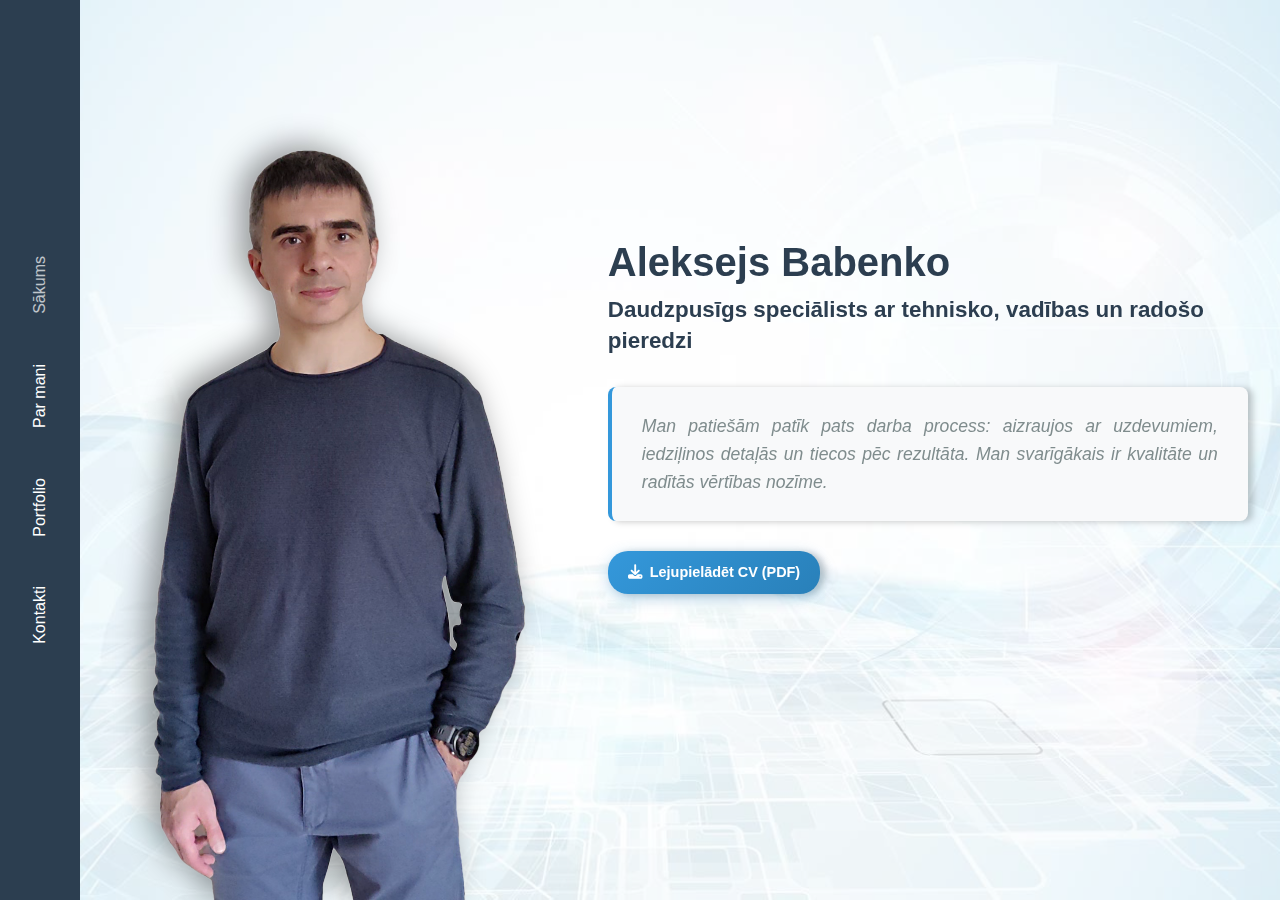
<file: index.html>
<!DOCTYPE html>
<html lang="lv">

<head>
    <meta charset="UTF-8">
    <meta name="viewport" content="width=device-width, initial-scale=1.0">
    <title>Aleksejs Babenko | Portfolio</title>
    <link rel="icon" type="image/x-icon" href="assets/images/favicon.ico">
    <link rel="stylesheet" href="../css/styles.css">
    <link rel="stylesheet" href="../css/portfolio.css">
    <link rel="stylesheet" href="https://cdnjs.cloudflare.com/ajax/libs/font-awesome/6.4.0/css/all.min.css">
</head>

<body>
    <!-- Side Navigation Menu -->
    <nav class="side-nav">
        <ul>
            <li><a href="#home" class="nav-link active" data-section="home" data-i18n="nav.home">Sākums</a></li>
            <li><a href="#about" class="nav-link" data-section="about" data-i18n="nav.about">Par mani</a></li>
            <li><a href="#portfolio" class="nav-link" data-section="portfolio" data-i18n="nav.portfolio">Portfolio</a>
            </li>
            <li><a href="#contact" class="nav-link" data-section="contact" data-i18n="nav.contact">Kontakti</a></li>
        </ul>

        <!-- Language Switcher -->
        <div class="language-switcher">
            <button class="lang-btn" data-lang="lv">LV</button>
            <button class="lang-btn" data-lang="en">EN</button>
            <button class="lang-btn" data-lang="ru">RU</button>
        </div>
    </nav>

    <!-- Main Content -->
    <main class="content">
        <!-- Section: Home -->
        <section id="home" class="section active">
            <div class="alex">
                <div class="alex-video-container">
                    <!-- <img src="assets/images/mycontour.png" class="contour-image" id="contour-image"> -->
                    <video class="alex-video" id="video-player" preload="auto" muted playsinline>
                        <source src="assets/videos/myvideo.webm" type="video/webm">
                    </video>
                    <!-- <img src="assets/images/myphoto2.png" class="alex-image" id="foto2"> -->
                </div>
                <div class="alex-content">
                    <h1 data-i18n="home.name">Aleksejs Babenko</h1>
                    <h2 class="main-subtitle" data-i18n="home.mainTitle">Daudzpusīgs speciālists ar tehnisko, vadības un
                        radošo pieredzi</h2>
                    <div class="personal-quote" data-i18n="home.description">Man patiešām patīk pats darba process:
                        aizraujos ar uzdevumiem, iedziļinos detaļās un tiecos pēc rezultāta. Man svarīgākais ir
                        kvalitāte un radītās vērtības nozīme.</div>
                    <div class="alex-actions">
                        <a href="assets/cv/Aleksejs_Babenko_CV.pdf" download class="download-btn">
                            <i class="fas fa-download"></i>
                            <span data-i18n="home.downloadCV">Lejupielādēt CV (PDF)</span>
                        </a>
                    </div>
                </div>
            </div>
        </section>

        <!-- Section: About Me -->
        <section id="about" class="section">
            <!-- Tabs for all sections -->
            <div class="about-tabs-container">
                <nav class="about-tabs-nav">
                    <button class="about-tab-btn active" data-tab="work">
                        <i class="fas fa-briefcase"></i>
                        <span>Darbs</span>
                    </button>

                    <button class="about-tab-btn" data-tab="education">
                        <i class="fas fa-graduation-cap"></i>
                        <span>Izglītība</span>
                    </button>

                    <button class="about-tab-btn" data-tab="languages">
                        <i class="fas fa-language"></i>
                        <span>Valodu prasmes</span>
                    </button>

                    <button class="about-tab-btn" data-tab="skills">
                        <i class="fas fa-cogs"></i>
                        <span>Citas prasmes</span>
                    </button>

                    <button class="about-tab-btn" data-tab="interests">
                        <i class="fas fa-heart"></i>
                        <span>Hobiji un intereses</span>
                    </button>
                </nav>

                <div class="about-tabs-content">
                    <!-- Tab: Work Experience -->
                    <div id="work-tab" class="about-tab-pane active">
                        <div class="experience-list" id="experience-cards">
                            <!-- Content will be loaded from JSON -->
                        </div>
                    </div>

                    <!-- Tab: Education -->
                    <div id="education-tab" class="about-tab-pane">
                        <div class="education-section">
                            <div id="education-list">
                                <!-- Content will be loaded from JSON -->
                            </div>
                        </div>
                    </div>

                    <!-- Tab: Languages -->
                    <div id="languages-tab" class="about-tab-pane">
                        <div class="language-bars" id="languages-list">
                            <!-- Content will be loaded from JSON -->
                        </div>
                    </div>

                    <!-- Tab: Other Skills -->
                    <div id="skills-tab" class="about-tab-pane">
                        <div id="skills-list">
                            <div class="skills-sidebar-layout">
                                <div class="skills-categories-sidebar">
                                    <button class="skill-category-btn active"
                                        data-category="Vadības un komunikācijas prasmes">
                                        <i class="fas fa-users-cog"></i>
                                        <span>Vadības un komunikācijas prasmes</span>
                                    </button>

                                    <button class="skill-category-btn" data-category="Datorprasmes">
                                        <i class="fas fa-laptop-code"></i>
                                        <span>Datorprasmes</span>
                                    </button>

                                    <button class="skill-category-btn" data-category="Tehniskās prasmes">
                                        <i class="fas fa-tools"></i>
                                        <span>Tehniskās prasmes</span>
                                    </button>

                                    <button class="skill-category-btn" data-category="Poligrāfijas prasmes">
                                        <i class="fas fa-print"></i>
                                        <span>Poligrāfijas prasmes</span>
                                    </button>

                                    <button class="skill-category-btn" data-category="Datorgrafika un dizains">
                                        <i class="fas fa-palette"></i>
                                        <span>Datorgrafika un dizains</span>
                                    </button>

                                    <button class="skill-category-btn" data-category="Papildu informācija">
                                        <i class="fas fa-info-circle"></i>
                                        <span>Papildu informācija</span>
                                    </button>
                                </div>

                                <div class="skills-content-area">
                                    <!-- Content will be loaded from JSON -->
                                </div>
                            </div>
                        </div>
                    </div>

                    <!-- Tab: Hobbies and Interests -->
                    <div id="interests-tab" class="about-tab-pane">
                        <div class="interests-container">
                            <!-- Family first -->
                            <div class="interest-single family-item">
                                <i class="fa-solid fa-people-roof interest-single-icon"></i>
                                <div class="interest-single-text">Laiks ar ģimeni</div>
                            </div>

                            <!-- Category: Sports -->
                            <div class="interest-category">
                                <h3 class="interest-category-title">Sports</h3>
                                <div class="interest-items">
                                    <div class="interest-item">
                                        <i class="fas fa-running interest-item-icon"></i>
                                        <span class="interest-item-text">Skriešana</span>
                                    </div>
                                    <div class="interest-item">
                                        <i class="fas fa-dumbbell interest-item-icon"></i>
                                        <span class="interest-item-text">Trenažieri</span>
                                    </div>
                                    <div class="interest-item">
                                        <i class="fas fa-futbol interest-item-icon"></i>
                                        <span class="interest-item-text">Futbols</span>
                                    </div>
                                </div>
                            </div>

                            <!-- Language Learning -->
                            <div class="interest-single">
                                <i class="fas fa-language interest-single-icon"></i>
                                <div class="interest-single-text">Valodu apgūšana</div>
                            </div>
                        </div>
                    </div>
                </div>
            </div>
        </section>

        <!-- Portfolio Section -->
        <section id="portfolio" class="section">
            <!-- Navigation tabs will be inserted by JavaScript -->
            <nav class="portfolio-tabs-nav"></nav>

            <!-- Portfolio grid -->
            <div class="portfolio-grid" id="projects-list"></div>
        </section>

        <!-- Section: Contacts -->
        <section id="contact" class="section">
            <div class="contact-container">
                <p class="contact-description" data-i18n="contact.description">
                    Jūs varat sazināties ar mani, izmantojot šādas metodes:
                </p>

                <div class="contact-content">
                    <!-- Contact Cards -->
                    <div class="contact-cards">
                        <div class="contact-card">
                            <div class="contact-icon">
                                <i class="fas fa-envelope"></i>
                            </div>
                            <div class="contact-info">
                                <h3>E-pasts</h3>
                                <a href="mailto:alexbob@inbox.lv" data-i18n="contact.email">alexbob@inbox.lv</a>
                            </div>
                        </div>

                        <div class="contact-card">
                            <div class="contact-icon">
                                <i class="fas fa-phone"></i>
                            </div>
                            <div class="contact-info">
                                <h3>Telefons</h3>
                                <span data-i18n="contact.phone">(+371) 29597808</span>
                            </div>
                        </div>

                        <div class="contact-card">
                            <div class="contact-icon">
                                <i class="fas fa-map-marker-alt"></i>
                            </div>
                            <div class="contact-info">
                                <h3>Vieta</h3>
                                <span data-i18n="contact.address">Rīga</span>
                            </div>
                        </div>
                    </div>

                    <!-- Contact Form -->
                    <div class="contact-form">
                        <h3><i class="fas fa-paper-plane"></i> Sūtiet man ziņu</h3>
                        <form action="https://formspree.io/f/xnngpzbz" method="POST">
                            <div class="form-group">
                                <input type="text" name="name" placeholder="Jūsu vārds" required>
                            </div>
                            <div class="form-group">
                                <input type="email" name="email" placeholder="Jūsu e-pasts" required>
                            </div>
                            <div class="form-group">
                                <textarea name="message" placeholder="Jūsu ziņa" rows="5" required></textarea>
                            </div>
                            <button type="submit" class="submit-btn">
                                <i class="fas fa-paper-plane"></i>
                                Sūtīt ziņu
                            </button>
                        </form>
                    </div>
                </div>
            </div>
        </section>
    </main>

    <script src="../js/portfolio.js"></script>
    <script src="../js/script.js"></script>
</body>

</html>
</file>
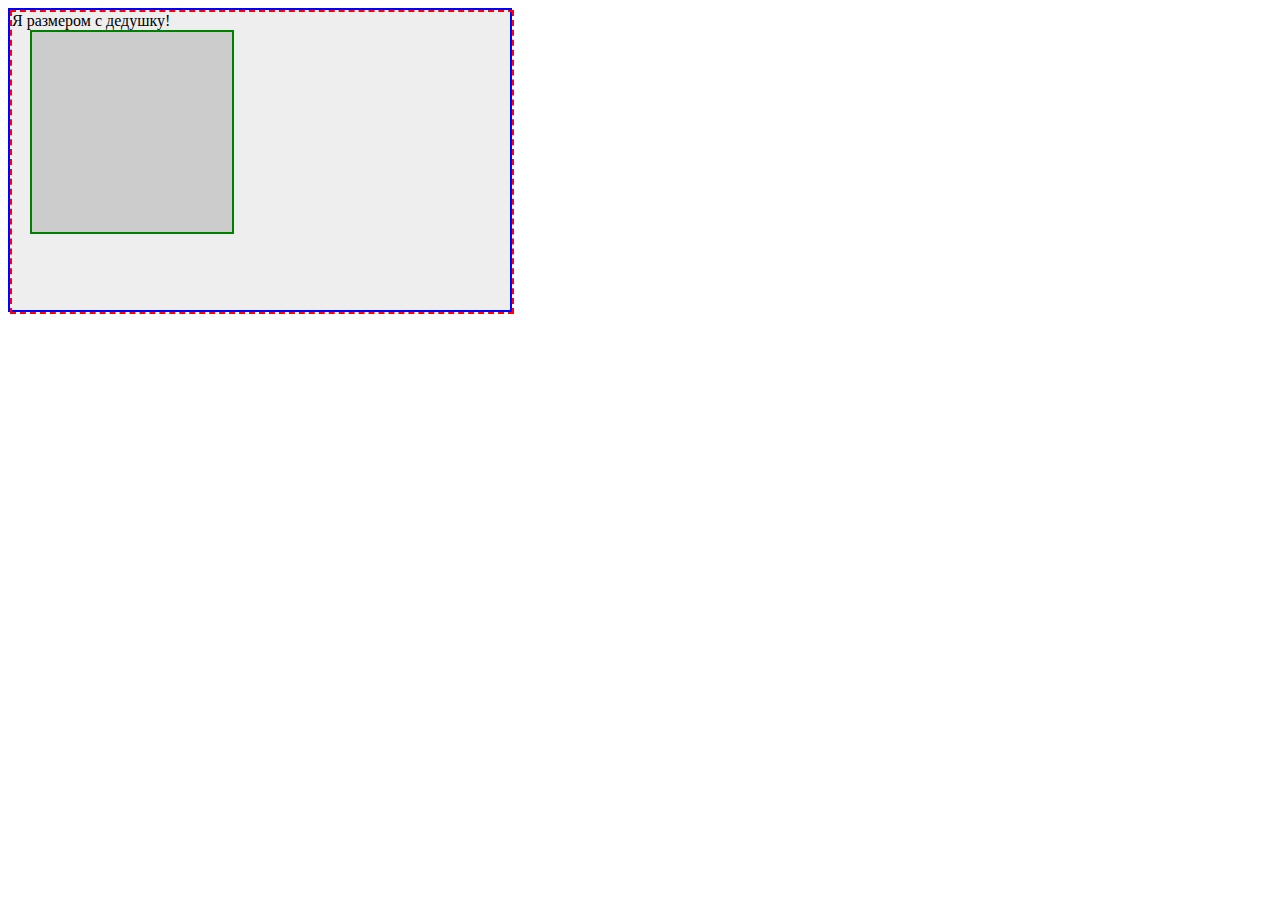
<file: tests.html>
<!DOCTYPE html>
<html lang="en">

<head>
    <meta charset="UTF-8">
    <meta name="viewport" content="width=device-width, initial-scale=1.0">
    <title>Document</title>
</head>

<body>

    <div class="grandparent" style="  background: #eee;">
        <div class="parent" style="width: 200px; height: 200px; background: #ccc;">
            <div class="child">Я размером с дедушку!</div>
        </div>
    </div>

    <style>
        .grandparent {
            height: 300px;
            width: 500px;
            position: relative;
            border: 2px solid blue;
        }

        .parent {
            /* размеры уже в инлайне */
            border: 2px solid green;
            margin: 20px;
        }

        .child {
            position: absolute;
            top: 0;
            left: 0;
            width: 100%;
            height: 100%;
            border: 2px dashed red;
        }
    </style>

</body>

</html>
</file>
<file: css/styles.css>
/* ===== GENERAL STYLES ===== */
* {
    margin: 0;
    padding: 0;
    box-sizing: border-box;
}

body {
    font-family: 'Arial', sans-serif;
    line-height: 1.6;
    color: #333;
    overflow-x: hidden;
}

/* ===== SIDE MENU ===== */
.side-nav {
    position: fixed;
    left: 0;
    top: 0;
    height: 100vh;
    width: 80px;
    background: #2c3e50;
    display: flex;
    align-items: center;
    justify-content: center;
    z-index: 1000;
}

.side-nav ul {
    list-style: none;
}

.side-nav li {
    margin: 30px 0;
}

.side-nav a {
    color: white;
    text-decoration: none;
    writing-mode: vertical-rl;
    transform: rotate(180deg);
    padding: 10px;
    display: block;
    transition: opacity 0.3s;
}

.side-nav a:hover,
.side-nav a.active {
    opacity: 0.7;
}

.language-switcher {
    display: none;
}

/* ===== MAIN CONTENT ===== */
.section {
    display: none;
    padding: 30px 50px;
    min-height: 100vh;
}

.section.active {
    display: block;
    position: relative;
}

.section>* {
    animation: fadeInUp 0.6s ease-out;
}

@keyframes fadeInUp {
    from {
        opacity: 0;
        transform: translateY(20px);
    }

    to {
        opacity: 1;
        transform: translateY(0);
    }
}

@keyframes fadeIn {
    from {
        opacity: 0;
        transform: translateY(20px);
    }

    to {
        opacity: 1;
        transform: translateY(0);
    }
}



.content {
    margin-left: 80px;
    position: relative;
}

.content::before {
    content: "";
    position: fixed;
    top: 0;
    left: 80px;
    right: 0;
    bottom: 0;
    background: url('/assets/images/background_pages.jpg') center/cover;
    background-color: rgba(255, 255, 255, 0.6);
    background-blend-mode: overlay;
    z-index: -1;
}

/* ===== HOME PAGE ===== */
#home {
    background:
        /* linear-gradient(to bottom, rgb(255, 255, 255), rgba(255, 255, 255, 0.619)), */
        url('/assets/images/background_home.jpg') center/cover;
    background-blend-mode: overlay;
    background-color: rgba(255, 255, 255, 0.6);
}

#home.active {
    display: flex;
    justify-content: center;
}

.alex {
    display: flex;
    align-items: flex-start;
    gap: 50px;
    position: fixed;
    bottom: 0;
    margin: auto;
    z-index: 100;


}

/* .alex-image {
    display: none;
    height: 640px;
    object-fit: contain;
    background: transparent;
} */

.alex-image.active {
    display: block;
}

.alex-video {
    height: 90vh;
    object-fit: contain;
    background: transparent;
    display: block;
    margin: -140px 0 0 0;
    filter: drop-shadow(-10px -5px 15px rgba(0, 0, 0, 0.4));
}

.alex-content {
    
    flex: 1;
}

.alex h1 {
    font-size: 2.5em;
    margin-bottom: 0px;
    color: #2c3e50;
    text-align: left;
}

.alex>p {
    font-size: 1.2em;
    color: #7f8c8d;
    text-align: left;
    margin-bottom: 25px;
}

.main-subtitle {
    font-size: 1.4em;
    color: #2c3e50;
    margin: 0 0 30px 0;
    font-weight: 600;
    line-height: 1.4;
    text-align: left;
    max-width: 650px;
}

.personal-quote {
    font-style: italic;
    color: #7f8c8d;
    text-align: justify;
    line-height: 1.6;
    margin: 0 0 30px 0;
    padding: 25px 30px;
    border-left: 4px solid #3498db;
    background: #f8f9fa;
    border-radius: 8px;
    font-size: 1.1em;
    max-width: 640px;
    text-justify: inter-word;
    filter: drop-shadow(5px 1px 3px rgba(0, 0, 0, 0.2));
}

.alex-actions {
    margin-top: 30px;
    filter: drop-shadow(5px 1px 3px rgba(0, 0, 0, 0.2));
}

.download-btn {
    display: inline-flex;
    align-items: center;
    gap: 8px;
    background: linear-gradient(135deg, #3498db, #2980b9);
    color: white;
    padding: 10px 20px;
    border-radius: 20px;
    text-decoration: none;
    font-weight: 600;
    font-size: 0.9em;
    transition: all 0.3s ease;
    box-shadow: 0 4px 15px rgba(52, 152, 219, 0.3);
}

.download-btn:hover {
    transform: translateY(-2px);
    box-shadow: 0 6px 20px rgba(52, 152, 219, 0.4);
    background: linear-gradient(135deg, #2980b9, #2573a7);
}

/* ===== ABOUT ME SECTION ===== */

.about-tabs-container {
    margin-top: 24px;
    background: #fff;
    border-radius: 10px;
    box-shadow: 0 2px 10px rgba(0, 0, 0, 0.1);
    overflow: hidden;
}

.about-tabs-nav {
    display: flex;
    background: #f8f9fa;
    border-bottom: 1px solid #e9ecef;
    flex-wrap: wrap;
}

.about-tab-btn {
    padding: 15px 15px;
    border: none;
    background: transparent;
    cursor: pointer;
    font-size: 0.95em;
    color: #6c757d;
    transition: all 0.3s;
    border-bottom: 3px solid transparent;
    white-space: nowrap;
    flex: 1;
    min-width: 100px;
    font-weight: 600;
    display: flex;
    align-items: center;
    justify-content: center;
    gap: 8px;
    flex-direction: column;
}

.about-tab-btn i {
    font-size: 1.2em;
    transition: color 0.3s ease;
}

.about-tab-btn:hover {
    background: #e9ecef;
    color: #495057;
}

.about-tab-btn.active {
    background: white;
    color: #3498db;
    border-bottom-color: #3498db;
}

.about-tab-btn.active i {
    color: #3498db;
}

.about-tabs-content {
    padding: 0;
}

.about-tab-pane {
    display: none;
    padding: 30px;
    animation: fadeIn 0.3s ease-in;
}

.about-tab-pane.active {
    display: block;
}

#work-tab,
#education-tab,
#languages-tab,
#skills-tab {
    max-width: 1000px;
    margin: 0 auto;
}

#work-tab,
#education-tab {
    padding: 0;
    padding-top: 5px;
    padding-bottom: 20px;
}

#languages-tab {
    padding: 0 20px;
}

#skills-tab {
    padding: 30px 0;
}

/* ===== WORK TAB ===== */
.experience-list {
    margin: 15px 0 0 0;
    max-width: 100%;
}

.experience-item {
    background: #fff;
    border: 1px solid #e9ecef;
    border-radius: 10px;
    padding: 18px;
    margin: 10px 0;
    transition: all 0.3s ease;
    position: relative;
    border-left: 4px solid #3498db;
    display: flex;
    gap: 20px;
    align-items: flex-start;
    box-shadow: 1px 2px 12px rgba(0, 0, 0, 0.1);
    width: 100%;
    min-height: 75px;
}

.experience-item:hover {
    transform: translateY(-2px);
    box-shadow: 0 5px 15px rgba(0, 0, 0, 0.1);
    border-color: #3498db;
}

.experience-item-period-container {
    width: 140px;
    white-space: nowrap;
    text-align: center;
    padding-right: 15px;
    flex-shrink: 0;
    display: flex;
    flex-direction: column;
    justify-content: center;
}

.experience-item-period {
    font-size: 1em;
    font-weight: 700;
    color: #3498db;
    margin-bottom: 3px;
}

.experience-item-duration {
    background: #f8f9fa;
    padding: 3px 8px;
    border-radius: 10px;
    font-size: 0.8em;
    color: #6c757d;
    display: inline-block;
}

.experience-item-content {
    flex: 1;
    display: flex;
    flex-direction: column;
    justify-content: center;
}

.experience-item-company {
    font-size: 1em;
    font-weight: 700;
    color: #2c3e50;
    margin-bottom: 2px;
}

.experience-item-position {
    font-size: 0.9em;
    color: #7f8c8d;
    font-weight: 500;
}

.experience-item:hover .experience-item-duration {
    background: #f8f9fa;
    color: #6c757d;
}

/* ===== EDUCATION TAB ===== */
.education-section {
    margin: 15px 0 0 0;
    max-width: 100%;
}

.education-item {
    background: #fff;
    border: 1px solid #e9ecef;
    border-radius: 10px;
    padding: 18px;
    margin: 10px 0;
    transition: all 0.3s ease;
    position: relative;
    border-left: 4px solid #2ecc71;
    box-shadow: 1px 2px 12px rgba(0, 0, 0, 0.1);
    width: 100%;
    min-height: 75px;
}

.education-item:hover {
    transform: translateY(-2px);
    box-shadow: 0 5px 15px rgba(0, 0, 0, 0.1);
    border-color: #2ecc71;
}

.education-item h4 {
    color: #2c3e50;
    margin-bottom: 3px;
    font-size: 1.1em;
    font-weight: 700;
}

.education-meta {
    color: #666;
    margin: 2px 0;
    font-size: 0.9em;
}

.education-additional {
    margin-top: 15px;
}

.education-toggle {
    background: none;
    border: none;
    color: #7f8c8d;
    cursor: pointer;
    font-size: 0.85em;
    font-weight: bold;
    font-style: italic;
    padding: 8px 0;
    display: flex;
    align-items: center;
    gap: 8px;
    transition: color 0.3s ease;
}

.education-toggle:hover {
    color: #3498db;
}

.education-toggle i {
    font-size: 0.9em;
    transition: transform 0.3s ease;
}

.education-toggle.active i {
    transform: rotate(180deg);
}

.education-additional-content {
    max-height: 0;
    overflow: hidden;
    transition: max-height 0.4s ease, opacity 0.3s ease;
    opacity: 0;
    background: #f8f9fa;
    border-radius: 8px;
    padding: 0 15px;
}

.education-additional-content.active {
    max-height: 500px;
    opacity: 1;
    padding: 15px;
    margin-top: 10px;
}

.education-additional-list {
    list-style: none;
    padding: 0;
    margin: 0;
}

.education-additional-item {
    padding: 5px 0;
    color: #555;
    line-height: 1.5;
    position: relative;
    padding-left: 15px;
}

.education-additional-item::before {
    content: "•";
    color: #3498db;
    position: absolute;
    left: 0;
    font-weight: bold;
}

.education-additional-item.subitem {
    padding-left: 25px;
    color: #666;
    font-size: 0.95em;
}

.education-additional-item.subitem::before {
    content: "˗";
    color: #3498db;
    left: 10px;
    font-size: 0.85em;
}

/* ===== LANGUAGES TAB ===== */
.language-bars {
    margin-top: 20px;
    max-width: 100%;
}

.language-bar {
    margin-bottom: 25px;
}

.language-name {
    display: flex;
    justify-content: space-between;
    align-items: center;
    margin-bottom: 10px;
    font-weight: 600;
}

.language-text {
    font-size: 1.1em;
    color: #2c3e50;
}

.language-level {
    font-size: 0.9em;
    color: #7f8c8d;
    background: #f8f9fa;
    padding: 4px 12px;
    border-radius: 12px;
}

.language-progress {
    height: 8px;
    background: #ecf0f1;
    border-radius: 4px;
    overflow: hidden;
    position: relative;
}

.language-progress-fill {
    height: 100%;
    background: linear-gradient(90deg, #3498db, #2ecc71);
    border-radius: 4px;
    transition: width 1.5s ease-in-out;
    transform-origin: left;
}

.language-bar.animated .language-progress-fill {
    animation: slideIn 1.5s ease-out;
}

@keyframes slideIn {
    from {
        transform: scaleX(0);
    }

    to {
        transform: scaleX(1);
    }
}

/* ===== SKILLS TAB ===== */
.skills-sidebar-layout {
    display: flex;
    gap: 40px;
    max-width: 100%;
    margin: 0;
    min-height: 450px;
}

.skills-categories-sidebar {
    flex: 0 0 330px;
    display: flex;
    flex-direction: column;
    gap: 20px;
}

.skill-category-btn {
    padding: 18px 20px;
    background: #f8f9fa;
    border: 1px solid #e9ecef;
    border-radius: 10px;
    cursor: pointer;
    text-align: left;
    font-weight: normal;
    font-size: 1em;
    color: #2c3e50;
    transition: all 0.3s ease;
    border-left: 4px solid #3498db;
    position: relative;
    box-shadow: none;
    display: flex;
    align-items: center;
    gap: 12px;
    min-height: 65px;
}

.skill-category-btn i {
    font-size: 1.2em;
    color: #6c757d;
    width: 20px;
    text-align: center;
    transition: color 0.3s ease;
}

.skill-category-btn:hover i {
    color: #495057;
}

.skill-category-btn.active i {
    color: #3498db;
}

.skill-category-btn span {
    flex: 1;
}

.skill-category-btn:hover,
.skill-category-btn.active {
    background: #f8f9fa;
    color: #3498db;
    font-weight: normal;
    transform: translateX(5px);
    box-shadow: 1px 2px 12px rgba(0, 0, 0, 0.1);
}

.skills-content-area {
    flex: 1;
    background: white;
    border: 1px solid #e9ecef;
    border-radius: 10px;
    padding: 30px;
    min-height: 400px;
    box-shadow: 1px 1px 8px rgba(0, 0, 0, 0.1);
}

.skills-content-pane {
    display: none;
    animation: fadeIn 0.4s ease-in;
}

.skills-content-pane.active {
    display: block;
}

.skills-items-sidebar {
    list-style: none;
    padding: 0;
    margin: 0;
}

.skill-item-sidebar {
    padding: 12px 0;
    border-bottom: 1px solid #f8f9fa;
    line-height: 1.5;
    color: #555;
    font-size: 1em;
    position: relative;
    padding-left: 25px;
}

.skill-item-sidebar:last-child {
    border-bottom: none;
}

.skill-item-sidebar::before {
    content: "";
    width: 6px;
    height: 6px;
    background: #3498db;
    border-radius: 50%;
    position: absolute;
    left: 10px;
    top: 20px;
    transition: all 0.3s ease;
}

.skill-item-sidebar:hover::before {
    background: #2980b9;
    transform: scale(1);
}

/* ===== INTERESTS TAB ===== */
.interests-container {
    max-width: 1000px;
    margin: 0 auto;
}

.interest-category {
    background: #fff;
    border: 1px solid #e9ecef;
    border-radius: 10px;
    padding: 25px;
    margin: 20px 0;
    transition: all 0.3s ease;
    border-left: 4px solid #9b59b6;
    box-shadow: 1px 2px 12px rgba(0, 0, 0, 0.1);
}

.interest-category:hover {
    transform: translateY(-2px);
    box-shadow: 0 5px 15px rgba(0, 0, 0, 0.1);
}

.interest-category-title {
    font-size: 1.3em;
    font-weight: 600;
    color: #2c3e50;
    margin-bottom: 15px;
    padding-bottom: 10px;
    border-bottom: 2px solid #f8f9fa;
}

.interest-items {
    display: flex;
    flex-wrap: wrap;
    gap: 15px;
}

.interest-item {
    background: #f8f9fa;
    border: 1px solid #e9ecef;
    border-radius: 8px;
    padding: 12px 15px;
    transition: all 0.3s ease;
    display: flex;
    align-items: center;
    gap: 10px;
    min-width: 150px;
}

.interest-item:hover {
    background: #9b59b6;
    color: white;
    transform: translateY(-2px);
    box-shadow: 0 3px 8px rgba(155, 89, 182, 0.4);
    border-color: #9b59b6;
}

.interest-item:hover .interest-item-icon {
    color: white;
}

.interest-item-icon {
    font-size: 1.3em;
    color: #9b59b6;
    transition: color 0.3s ease;
}

.interest-item-text {
    font-weight: 500;
}

.interest-single {
    background: #fff;
    border: 1px solid #e9ecef;
    border-radius: 10px;
    padding: 20px;
    margin: 20px 0;
    transition: all 0.3s ease;
    border-left: 4px solid #3498db;
    box-shadow: 1px 2px 12px rgba(0, 0, 0, 0.1);
    display: flex;
    align-items: center;
    gap: 15px;
}

.interest-single:hover {
    transform: translateY(-2px);
    box-shadow: 0 5px 15px rgba(0, 0, 0, 0.1);
    background: #3498db;
    color: white;
}

.interest-single:hover .interest-single-icon {
    color: white;
}

.interest-single-icon {
    font-size: 1.8em;
    color: #3498db;
    transition: color 0.3s ease;
}

.interest-single-text {
    font-size: 1.1em;
    font-weight: 500;
}

.interest-single:first-child {
    border-left-color: #05a19e;
}

.interest-single:first-child:hover {
    background: #05a19e;
    color: white;
}

.interest-single:first-child .interest-single-icon {
    color: #05a19e;
}

.interest-single:first-child:hover .interest-single-icon {
    color: white;
}

/* ===== CONTACTS SECTION ===== */
.contact-container {
    max-width: 1000px;
    margin: 0 auto;
}

.contact-description {
    text-align: center;
    color: #7f8c8d;
    margin-bottom: 40px;
    font-size: 1.1em;
}

.contact-content {
    display: flex;
    flex-direction: column;
    gap: 50px;
}

.contact-cards {
    display: grid;
    grid-template-columns: repeat(auto-fit, minmax(300px, 1fr));
    gap: 30px;
}

.contact-card {
    background: #fff;
    border: 1px solid #e9ecef;
    border-radius: 15px;
    padding: 30px;
    text-align: center;
    transition: all 0.3s ease;
    border-left: 4px solid #3498db;
    box-shadow: 1px 2px 12px rgba(0, 0, 0, 0.1);
    display: flex;
    flex-direction: column;
    align-items: center;
    gap: 20px;
}

.contact-card:hover {
    transform: translateY(-5px);
    box-shadow: 0 10px 30px rgba(0, 0, 0, 0.15);
    border-color: #2980b9;
}

.contact-icon {
    width: 70px;
    height: 70px;
    background: linear-gradient(135deg, #3498db, #2980b9);
    border-radius: 50%;
    display: flex;
    align-items: center;
    justify-content: center;
    color: white;
    font-size: 1.8em;
}

.contact-info h3 {
    color: #2c3e50;
    margin-bottom: 10px;
    font-size: 1.2em;
}

.contact-info a {
    color: #3498db;
    text-decoration: none;
    font-size: 1.1em;
    transition: color 0.3s ease;
}

.contact-info a:hover {
    color: #2980b9;
    text-decoration: underline;
}

.contact-info span {
    color: #7f8c8d;
    font-size: 1.1em;
}

.contact-form {
    background: #fff;
    border: 1px solid #e9ecef;
    border-radius: 15px;
    padding: 30px;
    box-shadow: 1px 2px 12px rgba(0, 0, 0, 0.1);
    margin-top: 30px;
}

.contact-form h3 {
    color: #2c3e50;
    margin-bottom: 25px;
    text-align: center;
    font-size: 1.3em;
}

.form-group {
    margin-bottom: 20px;
}

.form-group input,
.form-group textarea {
    width: 100%;
    padding: 12px 15px;
    border: 1px solid #e9ecef;
    border-radius: 8px;
    font-size: 1em;
    transition: border-color 0.3s ease;
    font-family: inherit;
}

.form-group input:focus,
.form-group textarea:focus {
    outline: none;
    border-color: #3498db;
    box-shadow: 0 0 0 3px rgba(52, 152, 219, 0.1);
}

.submit-btn {
    width: 100%;
    background: linear-gradient(135deg, #2ecc71, #27ae60);
    color: white;
    border: none;
    padding: 15px;
    border-radius: 8px;
    font-size: 1.1em;
    font-weight: 600;
    cursor: pointer;
    transition: all 0.3s ease;
    display: flex;
    align-items: center;
    justify-content: center;
    gap: 10px;
}

.submit-btn:hover {
    background: linear-gradient(135deg, #27ae60, #219653);
    transform: translateY(-2px);
    box-shadow: 0 4px 15px rgba(39, 174, 96, 0.3);
}

.form-note {
    text-align: center;
    color: #7f8c8d;
    font-size: 0.9em;
    margin-top: 15px;
    font-style: italic;
}

/* ===== MOBILE RESPONSIVENESS ===== */
@media (max-width: 768px) {
    .side-nav {
        width: 60px;
    }

    .content {
        margin-left: 60px;
    }

    .section {
        padding: 30px 20px;
    }

    .alex {
        flex-direction: column;
        text-align: center;
        gap: 30px;
        padding: 50px 0;
    }

    .alex-image {
        width: 300px;
        height: 300px;
        margin: 0;
    }

    .alex h1,
    .alex>p,
    .main-subtitle,
    .personal-quote {
        text-align: center;
    }

    .about-tabs-nav {
        flex-direction: column;
    }

    .about-tab-btn {
        text-align: left;
        border-bottom: 1px solid #e9ecef;
        border-left: 3px solid transparent;
        flex: none;
        min-width: auto;
        flex-direction: row;
        justify-content: flex-start;
        gap: 15px;
    }

    .about-tab-btn.active {
        border-left-color: #3498db;
        border-bottom-color: #e9ecef;
    }

    .experience-item {
        flex-direction: column;
        gap: 15px;
        padding: 20px;
    }

    .experience-item-period-container {
        min-width: auto;
        text-align: center;
    }

    .experience-item-company {
        font-size: 1.1em;
    }

    .experience-item-position {
        font-size: 1em;
    }

    .education-item {
        margin: 20px 0;
        padding: 20px;
    }

    .education-section {
        margin: 25px 0;
    }

    .language-bars {
        max-width: 95%;
    }

    .language-name {
        flex-direction: column;
        align-items: flex-start;
        gap: 5px;
    }

    .language-level {
        align-self: flex-start;
    }

    .skills-sidebar-layout {
        flex-direction: column;
        gap: 20px;
    }

    .skills-categories-sidebar {
        flex: none;
        flex-direction: row;
        flex-wrap: wrap;
        gap: 10px;
    }

    .skill-category-btn {
        flex: 1;
        min-width: 150px;
        text-align: center;
        padding: 15px;
        min-height: 60px;
        gap: 12px;
    }

    .skill-category-btn:hover,
    .skill-category-btn.active {
        transform: translateY(-2px);
    }

    .skills-content-area {
        min-height: 300px;
    }

    .contact-cards {
        grid-template-columns: 1fr;
        gap: 20px;
    }

    .contact-card {
        padding: 25px 20px;
    }

    #work-tab,
    #education-tab,
    #languages-tab,
    #skills-tab {
        padding: 0 10px;
    }

    .interest-items {
        flex-direction: column;
        gap: 10px;
    }

    .interest-item {
        min-width: auto;
    }
}

@media (max-width: 480px) {
    .about-tab-btn {
        padding: 12px 10px;
        font-size: 0.9em;
    }

    .skill-category-btn {
        min-width: 120px;
        font-size: 0.9em;
        padding: 12px 10px;
    }

    .tab-btn {
        padding: 10px 15px;
        font-size: 0.9em;
    }

    .project-content {
        padding: 20px;
    }
}

/* ===== EXPERIENCE ADDITIONAL INFO ===== */
.experience-additional {
    margin-top: 10px;
}

.experience-toggle {
    background: none;
    border: none;
    color: #7f8c8d;
    cursor: pointer;
    font-size: 0.85em;
    font-weight: bold;
    font-style: italic;
    padding: 5px 0;
    display: flex;
    align-items: center;
    gap: 8px;
    transition: color 0.3s ease;
}

.experience-toggle:hover {
    color: #3498db;
}

.experience-toggle i {
    font-size: 0.9em;
    transition: transform 0.3s ease;
}

.experience-toggle.active i {
    transform: rotate(180deg);
}

.experience-additional-content {
    max-height: 0;
    overflow: hidden;
    transition: max-height 0.4s ease, opacity 0.3s ease;
    opacity: 0;
    background: #f8f9fa;
    border-radius: 8px;
    padding: 0 15px;
}

.experience-additional-content.active {
    max-height: 500px;
    opacity: 1;
    padding: 12px 15px;
    margin-top: 8px;
}

.experience-additional-list {
    list-style: none;
    padding: 0;
    margin: 0;
}

.experience-additional-item {
    padding: 3px 0;
    color: #555;
    line-height: 1.5;
    position: relative;
    padding-left: 15px;
}

.experience-additional-item::before {
    content: "•";
    color: #3498db;
    position: absolute;
    left: 0;
    font-weight: bold;
}

.experience-text {
    padding: 4px 0;
    color: #555;
    line-height: 1.5;
    margin: 0;
}

.experience-additional-content-inner>* {
    margin-bottom: 4px;
}

.experience-additional-content-inner>*:last-child {
    margin-bottom: 0;
}


/* ===== OPERA VIDEO CONTROLS FIX ===== */
#detach-button-host {
    display: none !important;
}
</file>
<file: css/portfolio.css>
/* ===== PORTFOLIO STYLES ===== */

#portfolio.section {
    padding-top: 30px;
}

/* ===== COMMON GRID STYLES ===== */
.portfolio-grid {
    column-count: 3;
    column-gap: 20px;
    width: 70%;
    margin: 0 auto;
}

.video-grid,
.gif-grid {
    display: grid !important;
    width: 100% !important;
    column-count: 1 !important;
    margin: 0 auto !important;
    gap: 15px;
}

.video-grid {
    grid-template-columns: repeat(5, 1fr) !important;
    row-gap: 30px;
}

.gif-grid {
    grid-template-columns: repeat(4, 1fr) !important;
    gap: 25px !important;
    width: 70% !important;
    align-items: end;
}

/* ===== COMMON ITEM STYLES ===== */
.portfolio-item,
.portfolio-item-small,
.video-item,
.gif-item {
    background: #fff;
    border-radius: 12px;
    overflow: hidden;
    box-shadow: 0 4px 15px rgba(0, 0, 0, 0.1);
    transition: all 0.3s ease;
    position: relative;
}

.portfolio-item:hover,
.portfolio-item-small:hover,
.gif-item:hover {
    transform: translateY(-5px);
    box-shadow: 0 10px 30px rgba(0, 0, 0, 0.15);
}

.portfolio-item {
    break-inside: avoid;
    margin-bottom: 20px;
    animation: fadeIn 0.6s ease-out;
}

.portfolio-item-double {
    break-inside: avoid;
    margin-bottom: 20px;
    display: grid;
    grid-template-columns: 1fr 1fr;
    gap: 10px;
}

.portfolio-item-small {
    /* наследует базовые стили от .portfolio-item */
}

/* ===== IMAGE STYLES ===== */
.portfolio-image,
.video-poster,
.video-preview,
.gif-image,
.gif-preview,
.gif-animation {
    width: 100%;
    height: 100%;
    object-fit: cover;
    display: block;
    transition: opacity 0.3s ease;
}

.portfolio-image {
    height: auto;
}

.portfolio-item:hover .portfolio-image {
    transform: scale(1.02);
}

.video-poster,
.video-preview,
.gif-preview,
.gif-animation {
    position: absolute;
    top: 0;
    left: 0;
}

.video-preview {
    opacity: 0;
}

/* ===== VIDEO SPECIFIC STYLES ===== */
.video-item {
    cursor: pointer;
    aspect-ratio: 16/9;
    background: #000;
    margin-bottom: 0;
}

/* ===== GIF SPECIFIC STYLES ===== */
.gif-item {
    background: #000;
    box-shadow: 0 3px 10px rgba(0, 0, 0, 0.1);
    cursor: pointer;
}

.gif-item.square {
    aspect-ratio: 4/3;
    grid-column: span 1;
}

.gif-item.wide {
    aspect-ratio: 2.5/1;
    grid-column: span 1;
}

.gif-item.ultra-wide {
    aspect-ratio: 4.5/1;
    grid-column: 1 / -1;
    grid-row: 2;
    width: 55%;
    justify-self: center;
    margin-top: 25px;
}

/* GIF Preview/Animation States - ВАЖНО для работы GIF */
.gif-preview {
    display: block;
    opacity: 1;
}

.gif-animation {
    display: none;
    opacity: 1;
}

.gif-item.playing .gif-preview {
    display: none;
}

.gif-item.playing .gif-animation {
    display: block;
}

/* ===== CONTROL BUTTONS ===== */
.play-overlay,
.play-btn,
.pause-btn {
    position: absolute;
    top: 50%;
    left: 50%;
    transform: translate(-50%, -50%);
    background: rgba(255, 255, 255, 0.9);
    border: none;
    border-radius: 50%;
    width: 40px;
    height: 40px;
    display: flex;
    align-items: center;
    justify-content: center;
    color: rgb(101, 101, 101);
    font-size: 15px;
    cursor: pointer;
    transition: all 0.3s ease;
    box-shadow: 0 4px 12px rgba(0, 0, 0, 0.3);
    opacity: 0.8;
}

.play-overlay {
    box-shadow: 0 6px 20px rgba(0, 0, 0, 0.4);
}

.play-overlay:hover,
.play-btn:hover,
.pause-btn:hover {
    opacity: 1;
    box-shadow: 0 6px 20px rgba(0, 0, 0, 0.4);
    transform: translate(-50%, -50%) scale(1.05);
}

.video-item:hover .play-overlay {
    opacity: 0;
}

.gif-controls {
    position: absolute;
    top: 50%;
    left: 50%;
    transform: translate(-50%, -50%);
    display: flex;
    gap: 10px;
    padding: 8px 15px;
    border-radius: 25px;
    opacity: 0.8;
    transition: opacity 0.3s ease;
}

.gif-item:hover .gif-controls {
    opacity: 1;
}

/* Скрываем кнопки когда GIF играет */
.gif-item.playing .gif-controls {
    opacity: 0;
}

.gif-item.playing:hover .gif-controls {
    opacity: 0.8;
}

/* ===== TABS NAVIGATION ===== */
.portfolio-tabs-nav {
    display: flex;
    background: #f8f9fa;
    border-bottom: 1px solid #e9ecef;
    flex-wrap: wrap;
    justify-content: center;
    margin: 24px 0 30px 0;
    border-radius: 10px 10px 0 0;
    overflow: hidden;
}

.portfolio-tab-btn {
    padding: 15px 20px;
    border: none;
    background: transparent;
    cursor: pointer;
    font-size: 0.95em;
    color: #6c757d;
    transition: all 0.3s;
    border-bottom: 3px solid transparent;
    white-space: nowrap;
    flex: 1;
    min-width: 120px;
    font-weight: 600;
    display: flex;
    align-items: center;
    justify-content: center;
    gap: 8px;
    flex-direction: column;
}

.portfolio-tab-btn i {
    font-size: 1.2em;
    transition: color 0.3s ease;
}

.portfolio-tab-btn:hover {
    background: #e9ecef;
    color: #495057;
}

.portfolio-tab-btn.active {
    background: white;
    color: #3498db;
    border-bottom-color: #3498db;
}

.portfolio-tab-btn.active i {
    color: #3498db;
}

/* ===== VIDEO MODAL STYLES ===== */
.video-modal-overlay {
    position: fixed;
    top: 0;
    left: 0;
    width: 100%;
    height: 100%;
    background: rgba(0, 0, 0, 0.9);
    display: flex;
    align-items: center;
    justify-content: center;
    z-index: 10000;
    animation: fadeIn 0.3s ease;
}

.video-modal-container {
    position: relative;
    max-width: 90vw;
    max-height: 90vh;
    background: #000;
    border-radius: 10px;
    overflow: hidden;
    box-shadow: 0 20px 60px rgba(0, 0, 0, 0.5);
}

.video-modal-close {
    position: absolute;
    top: 15px;
    right: 15px;
    background: rgba(0, 0, 0, 0.7);
    color: white;
    border: none;
    width: 40px;
    height: 40px;
    border-radius: 50%;
    font-size: 24px;
    cursor: pointer;
    z-index: 10001;
    display: flex;
    align-items: center;
    justify-content: center;
    transition: background 0.3s ease;
}

.video-modal-close:hover {
    background: rgba(0, 0, 0, 0.9);
}

.video-modal-player {
    width: 100%;
    height: auto;
    max-width: 1024px;
    max-height: 576px;
    display: block;
}

/* ===== ANIMATIONS ===== */
@keyframes fadeIn {
    from {
        opacity: 0;
        transform: translateY(20px);
    }

    to {
        opacity: 1;
        transform: translateY(0);
    }
}

/* ===== RESPONSIVE STYLES ===== */
@media (max-width: 1200px) {
    .video-grid {
        grid-template-columns: repeat(4, 1fr) !important;
    }
}

@media (max-width: 1024px) {
    .video-grid {
        grid-template-columns: repeat(3, 1fr) !important;
    }

    .portfolio-grid {
        column-count: 2;
        width: 90%;
    }

    .gif-grid {
        grid-template-columns: repeat(3, 1fr) !important;
    }
}

@media (max-width: 768px) {
    .video-grid {
        grid-template-columns: repeat(2, 1fr) !important;
    }

    .gif-grid {
        grid-template-columns: repeat(auto-fit, minmax(250px, 1fr)) !important;
        gap: 15px !important;
    }

    .portfolio-tabs-nav {
        flex-direction: column;
    }

    .portfolio-tab-btn {
        flex-direction: row;
        justify-content: flex-start;
        text-align: left;
        border-bottom: 1px solid #e9ecef;
        border-left: 3px solid transparent;
    }

    .portfolio-tab-btn.active {
        border-left-color: #3498db;
        border-bottom-color: #e9ecef;
    }

    .portfolio-grid {
        column-count: 1;
        width: 100%;
    }

    .portfolio-item-double {
        grid-template-columns: 1fr;
    }
}

@media (max-width: 480px) {

    .video-grid,
    .gif-grid {
        grid-template-columns: 1fr !important;
    }

    .portfolio-tab-btn {
        padding: 12px 15px;
        font-size: 0.9em;
    }

    .play-overlay,
    .play-btn,
    .pause-btn {
        width: 50px;
        height: 50px;
        font-size: 18px;
    }

    .gif-item {
        aspect-ratio: 16/9;
    }
}
</file>
